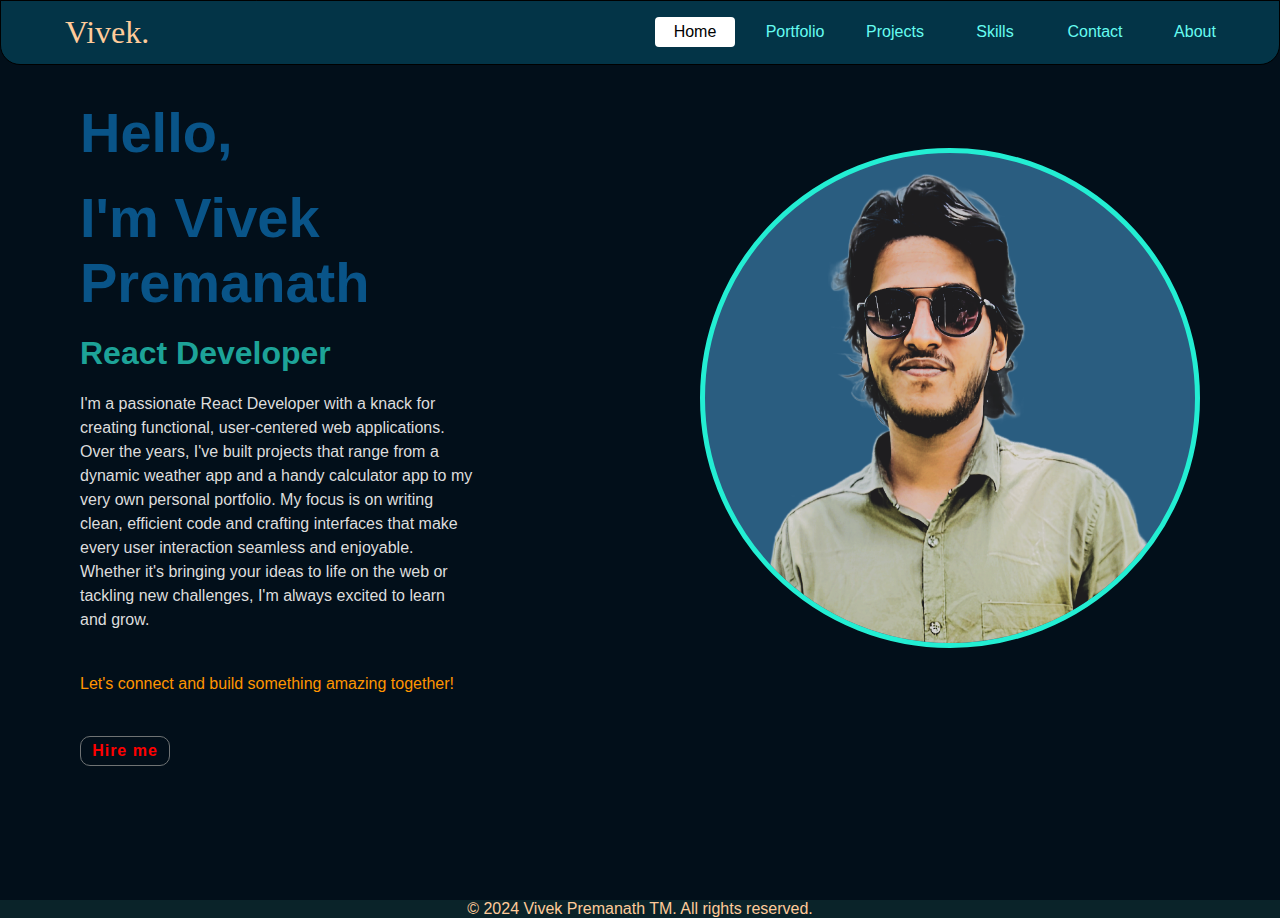
<file: index.html>
<!DOCTYPE html>
<html lang="en">
  <head>
    <meta charset="UTF-8" />
    <meta name="viewport" content="width=device-width, initial-scale=1.0" />
    <title>Vivek Premanath</title>
    <link rel="shortcut icon" href="favicon.png" type="image/x-icon">
    <link rel="stylesheet" href="style.css" />
    <link
      rel="stylesheet"
      href="https://cdnjs.cloudflare.com/ajax/libs/font-awesome/6.6.0/css/all.min.css"
      integrity="sha512-Kc323vGBEqzTmouAECnVceyQqyqdsSiqLQISBL29aUW4U/M7pSPA/gEUZQqv1cwx4OnYxTxve5UMg5GT6L4JJg=="
      crossorigin="anonymous"
      referrerpolicy="no-referrer"
    />
    <script src="script.js"></script>
  </head>

  <body>
    <header class="hdr">
      <h1><a href="#" target="_blank" class="logo">Vivek.</a></h1>
      <button class="hamburger" aria-label="Menu" onclick="toggleNav()">
        <i class="fa-solid fa-bars"></i>
        <!-- Font Awesome icon for hamburger -->
      </button>
      <nav class="nav">
        <a href="#" class="active">Home</a>
        <a href="#">Portfolio</a>
        <a href="#">Projects</a>
        <a href="#">Skills</a>
        <a href="#">Contact</a>
        <a href="#">About</a>
      </nav>
    </header>
    <section class="home">
      <div class="home-content">
        <div class="left-area">
          <h1>Hello,</h1>
          <h1>I'm Vivek Premanath</h1>
          <h3>React Developer</h3>
          <p>
            I'm a passionate React Developer with a knack for creating
            functional, user-centered web applications. Over the years, I've
            built projects that range from a dynamic weather app and a handy
            calculator app to my very own personal portfolio. My focus is on
            writing clean, efficient code and crafting interfaces that make
            every user interaction seamless and enjoyable. Whether it's bringing
            your ideas to life on the web or tackling new challenges, I'm always
            excited to learn and grow.
          </p>
          <p>
            <a href="#" target="_blank" class="lets-talk"
              >Let's connect and build something amazing together!</a
            >
          </p>
          <div class="btn-box">
            <a href="PageCv.html" target="_blank">Hire me</a>
          </div>
        </div>
        <div class="right-area">
        <div class="propic">
          <img src="vivek.png" alt="Profile Picture" />
        </div>
        <div class="social">
          <a href="https://github.com/viveqk" target="_blank"
            ><i class="fa-brands fa-github"></i
          ></a>
          <a href="https://www.linkedin.com/in/vivekpremanath" target="_blank"
            ><i class="fa-brands fa-linkedin"></i
          ></a>
          <a href="https://www.instagram.com/viveqk" target="_blank"
            ><i class="fa-brands fa-instagram"></i
          ></a>
        </div>
      </div>
      </div>
    </section>
    <footer class="foot">
      © 2024 Vivek Premanath TM. All rights reserved.
    </footer>
  </body>
</html>
</file>
<file: style.css>
@import url('https://fonts.googleapis.com/css2?family=Noto+Sans+Elbasan&display=swap');

*{
    margin: 0;
    box-sizing: border-box;
    list-style: none;
    text-decoration: none;
    font-family: "Space Grotesk", sans-serif;
}
.hdr{
    position: fixed;
    width: 100%;
    display: flex;
    align-items: center;
    justify-content: space-between;
    padding: 1% 5%;
    border: 0.5px solid #000000;
    border-radius: 0 0 20px 20px;
    background: #033447;
}
.nav{
    display: flex;
    align-items: center;
    transform: translate(20px);
}
.nav a{
    display: flex;
    align-items: center;
    justify-content: center;
    margin-left: 20px;
    color: #66fcf1;
    height: 30px;
    width: 80px;
    border-radius: 4px;
}
.nav a:hover,
.nav a.active{
    background: white;
    color: black;
    transition: 0.5s;
}
.hdr .logo{
    color: #ffcb9a;
    font-family: "Rubik Wet Paint";
    font-weight: 400;
}
.home{
    width: 100%;
    height: 100vh;
    padding: 80px;
    color: #ffffff;
    background: #020f1a;
}
.home-content{
    display: flex;
    align-items: center;
    justify-content: center;
    gap: 20%;
}
.left-area{
    max-width: 600px;
    display: flex;
    flex-direction: column;
    margin-top: 20px;
    gap: 20px;
}
.left-area h1{
    font-size: 56px;
    font-weight: 700px;
    color: #095488;

}
.left-area h3{
    font-size: 32px;
    font-weight: 700px;
    color: #1da398;
}
.left-area p{
    font-size: 16px;
    line-height: 1.5;
    margin-bottom: 20px;
    color: #dddddd;
}
.lets-talk{
    color: #ff9500;
}
.lets-talk:hover{
    color: red;
}
.btn-box{
    height: 30px;
    width: 90px;
}
.btn-box a{
    position: relative;
    display: inline-flex;
    align-items: center;
    justify-content: center;
    height: 100%;
    width: 100%;
    background: #00d5ff;
    border: 1px solid #6f7374;
    border-radius: 10px;
    font-size: 16px;
    font-weight: 600;
    letter-spacing: 1px;
    z-index: 1;
    overflow: hidden;
}
.btn-box a:nth-child(1){
    background: transparent;
    color: #ff0000;
}
.btn-box a:hover{
    color: #061f2f;
}
.btn-box a::before{
    content: '';
    position: absolute;
    top: 0;
    left: 0;
    width: 0;
    height: 100%;
    background: #00d5ff;
    z-index: -1;
    transition: .5s;
}
.btn-box a:hover::before{
    width: 100%;
}
.right-area{
    display: flex;
    flex-direction: column;
    align-items: center;
}
.propic{
    border: 5px solid rgb(35, 238, 211);
    background: #3b7caab6;
    border-radius: 50%;
    overflow: hidden;
    height: 500px;
    width: 500px;
}
.propic img{
    height: 100%;
    width: 100%;
}
.social{
    display: flex;
    align-items: center;
    justify-content: center;
    gap: 50%;
    margin-top: 10%;
}
.social a{
    font-size: 30px;
    color: #ffffff;
}
.foot{
    text-align: center;
    background: #0a2329;
    color:  #ffcb9a;
}

.hamburger { /* Base Styles for the Header */
    display: none;
    background: none;
    border: none;
    color: #66fcf1;
    font-size: 28px;
    cursor: pointer;
  }
  
  /* For tab and smartphones (up to 480px wide) */
@media (max-width: 768px) {
    .hdr {
      padding: 3% 10px;
    }
  
    .nav a {
      font-size: 14px;
      width: auto;
    }
  
    .home {
      padding: 10px;
    }
  
    .left-area h1 {
      font-size: 32px;
    }
  
    .left-area h3 {
      font-size: 18px;
    }
  
    .left-area p {
      font-size: 12px;
    }
  
    .propic {
      height: 200px;
      width: 200px;
    }
    
    .btn-box a {
      font-size: 14px;
      height: 40px;
      width: 100px;
    }
  
    .social {
      gap: 10px;
      font-size: 20px;
    }

    .social a {
        font-size: 24px;
        margin-right: 0;
    }
    
    .foot {
        padding: 5px;
        font-size: 14px;
    }

    .home-content {
      margin-top: 15%;
      flex-direction: column;
      align-items: center;
      justify-content: center;
      gap: 20px; /* Reduce the gap for smaller screens */
    }
  
    .left-area {
      display: flex;
      flex-direction: column;
      align-items: center;
      text-align: center;
    }
  
    .right-area {
      order: -1; /* Move the image to the top */
    }

    .nav {
      display: none;
      flex-direction: column;
      background: #033447;
      position: absolute;
      top: 100%; /* Adjust based on your header height */
      right: 5%;
      border: 1px solid #66fcf1;
      border-radius: 10px;
      padding: 10px;
    }
  
    .nav a {
      margin-right: 20px;
      color: #66fcf1;
      width: 100%;
    }
  
    .hamburger {
      display: block;
    }
  
    /* Show navigation on hover or when toggled */
    .nav.show {
      display: flex;
    }
  }
</file>
